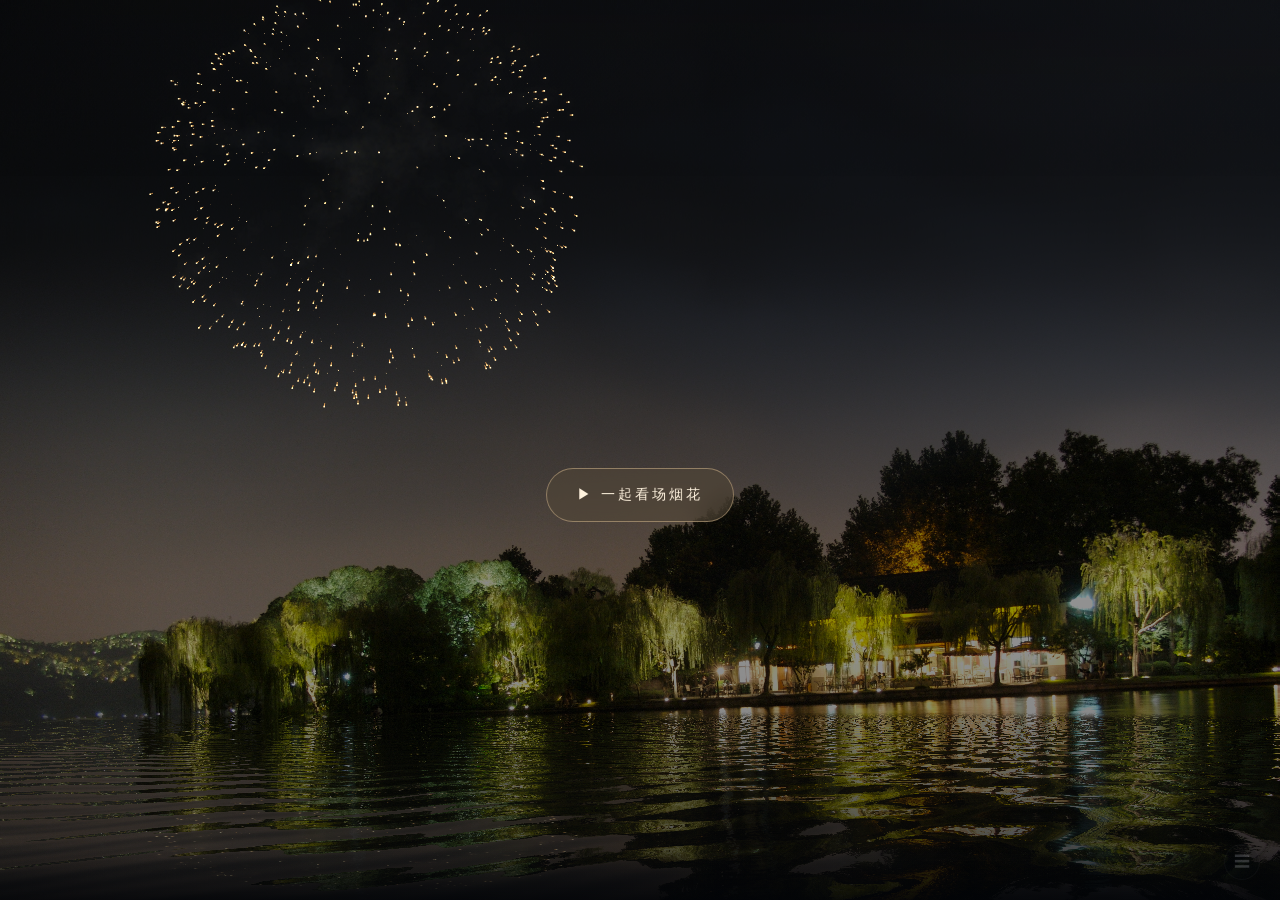
<file: index.html>
<!doctype html><html lang="zh-CN"><head><meta charset="utf-8"><meta name="viewport" content="width=device-width,initial-scale=1,viewport-fit=cover"><meta name="theme-color" content="#020306"><title>焰场 · 沉浸式奇观剧场</title><meta name="description" content="岸边、扁舟、夜航，三段独立配乐、动态实景与烟花演出的沉浸旅程。"><link rel="icon" href="data:image/svg+xml,%3Csvg xmlns='http://www.w3.org/2000/svg' viewBox='0 0 50 50'%3E%3Ctext y='40' font-size='40'%3E🎆%3C/text%3E%3C/svg%3E"><link rel="stylesheet" href="style.css"></head><body>
<canvas id="world" aria-label="烟花节夜景"></canvas><canvas id="stage" aria-label="正在自动演出的沉浸式烟花秀"></canvas><canvas id="foreground" aria-hidden="true"></canvas><div id="shade"></div>
<header class="ui"><div class="brand"><span class="brand-symbol">✳</span><span>焰场<small>WORLDS LIVE</small></span></div><div class="top-controls"><span class="live"><i></i> 三种人生 · 同一片夜空</span><button id="sound" aria-label="开启现场声效" aria-pressed="false"><span>◖))</span> <b>开启现场声效</b></button><button id="fullscreen" aria-label="进入全屏">⛶ <b>大屏模式</b></button><button id="hide" aria-label="隐藏界面">⌄</button></div></header>
<section class="show-title ui"><div class="location" id="location">CHINA · LIUYANG</div><h1 id="title">浏阳 · 万焰齐鸣</h1><p id="subtitle">千发齐射，整片夜空都是主场。</p><div class="tags"><span>动态实景剧场</span><span id="tag">阵列齐射 / 金色瀑布</span></div></section>
<aside id="rotate-hint"><span class="rotate-icon">▱ ↻</span><h2>把天空横过来</h2><p>横屏观看，让整片烟花在眼前展开。</p><button id="rotate-start">横屏入场 · 开启声音</button><button id="portrait-skip">仍以竖屏观看</button></aside><button id="music-start" aria-label="播放音符交响，开启音乐与同步烟花">▶ 一起看场烟花</button><div id="intro-note">点击开启声音 <span>·</span> 从第一音符，完整入场</div>
<footer class="ui"><div class="program-top"><span><i></i> <b id="chapter">开场 · 万焰升空</b></span><span id="clock">00:00 / 01:36</span></div><div class="timeline"><div id="progress"></div><i style="left:35%"></i><i style="left:60%"></i><i style="left:86.67%"></i></div><div class="bottom-panel"><nav aria-label="选择主题"><button class="show active" data-pov="shore" aria-pressed="true"><span class="show-index">01</span><span class="show-name">岸边 · 万花入梦<small>丰富花型 / 远近交响</small></span><span class="show-art gold">✺</span></button><button class="show" data-pov="boat" aria-pressed="false"><span class="show-index">02</span><span class="show-name">扁舟 · 独游星河<small>第一视角 / 水上漫游</small></span><span class="show-art mint">≈</span></button><button class="show" data-pov="flight" aria-pressed="false"><span class="show-index">03</span><span class="show-name">夜航 · 万家灯火<small>城市掠影 / 电子夜曲</small></span><span class="show-art blue">⌁</span></button></nav><div class="playback"><button id="tour" aria-label="自动巡演" aria-pressed="false">↬ <b>单场循环</b></button><button id="pause" aria-label="暂停演出">Ⅱ</button><button id="restart" aria-label="重新播放">↻</button><label><span>画质</span><select id="quality" aria-label="烟花画质"><option value="auto">自动适配</option><option value="ultra">大屏超清</option><option value="balanced">流畅优先</option></select></label></div></div><div class="footnote"><span>当前主题自动循环 · 移开鼠标，沉浸观看</span><span><a href="credits.html" target="_blank" rel="noopener">摄影与音乐来源</a> <em>·</em> F 全屏 / H 隐藏 / 空格暂停</span></div></footer><button id="reveal" aria-label="显示控制界面">☰</button><div id="toast" role="status"></div><script src="symphony.js?v=20261016-music-motion-3"></script><script src="environment-gl.js?v=20261016-music-motion-3"></script><script src="voyage.js"></script><script src="scenes.js?v=20261016-music-motion-3"></script><script src="app.js?v=20261016-music-motion-3"></script></body></html>
</file>
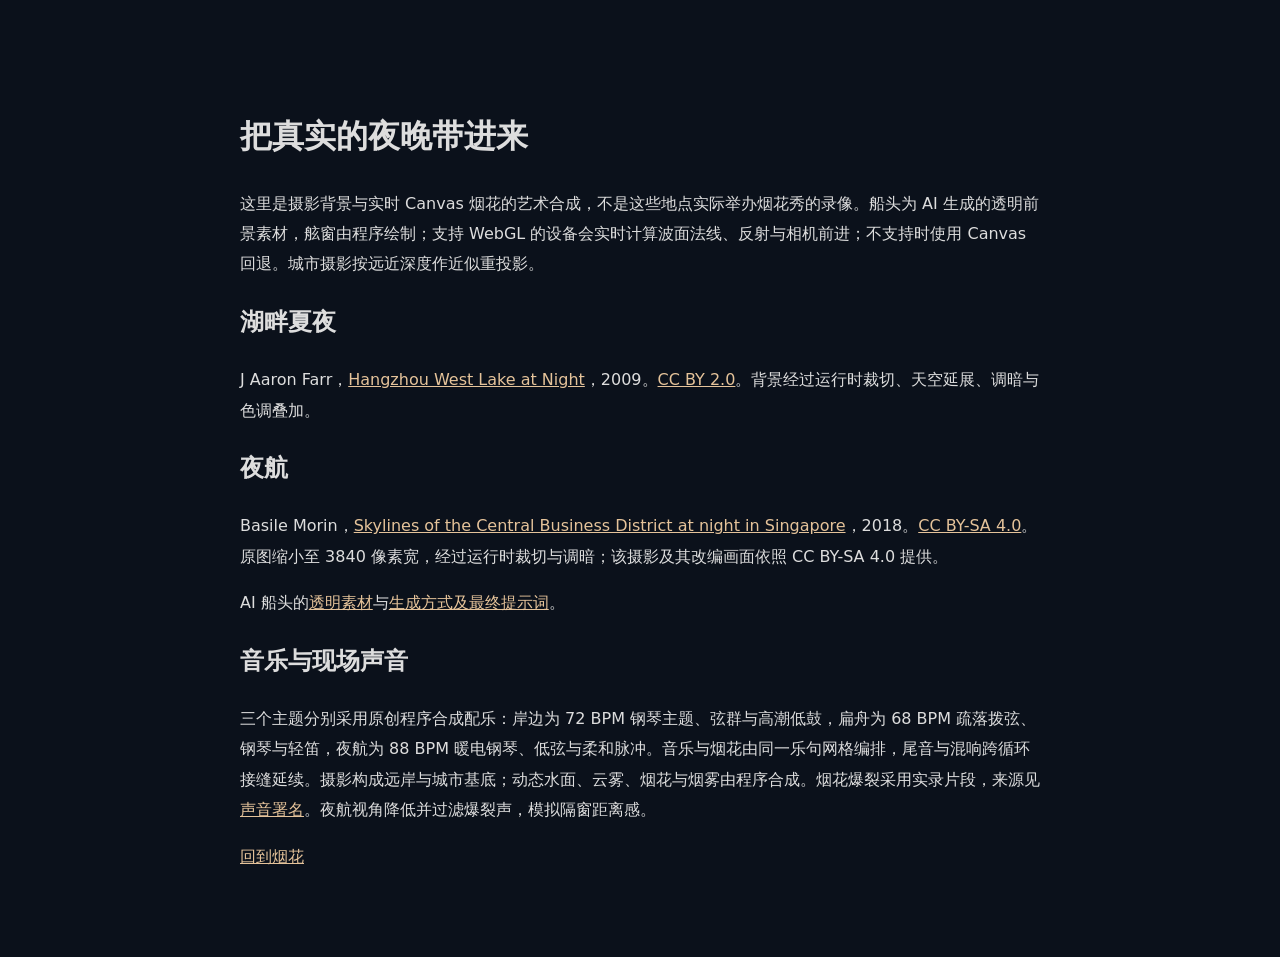
<file: credits.html>
<!doctype html><html lang="zh-CN"><meta charset="utf-8"><meta name="viewport" content="width=device-width,initial-scale=1"><title>焰场 · 摄影与声音来源</title><style>body{background:#0b111b;color:#ddd;font:16px/1.9 system-ui;max-width:800px;margin:60px auto;padding:25px}a{color:#e5c39a}</style><h1>把真实的夜晚带进来</h1><p>这里是摄影背景与实时 Canvas 烟花的艺术合成，不是这些地点实际举办烟花秀的录像。船头为 AI 生成的透明前景素材，舷窗由程序绘制；支持 WebGL 的设备会实时计算波面法线、反射与相机前进；不支持时使用 Canvas 回退。城市摄影按远近深度作近似重投影。</p><h2>湖畔夏夜</h2><p>J Aaron Farr，<a href="https://commons.wikimedia.org/wiki/File:Hangzhou_West_Lake_at_Night.jpg">Hangzhou West Lake at Night</a>，2009。<a href="https://creativecommons.org/licenses/by/2.0/">CC BY 2.0</a>。背景经过运行时裁切、天空延展、调暗与色调叠加。</p><h2>夜航</h2><p>Basile Morin，<a href="https://commons.wikimedia.org/wiki/File:Skylines_of_the_Central_Business_District_at_night_in_Singapore.jpg">Skylines of the Central Business District at night in Singapore</a>，2018。<a href="https://creativecommons.org/licenses/by-sa/4.0/">CC BY-SA 4.0</a>。原图缩小至 3840 像素宽，经过运行时裁切与调暗；该摄影及其改编画面依照 CC BY-SA 4.0 提供。</p><p>AI 船头的<a href="assets/boat.png">透明素材</a>与<a href="generation-notes.txt">生成方式及最终提示词</a>。</p><h2>音乐与现场声音</h2><p>三个主题分别采用原创程序合成配乐：岸边为 72 BPM 钢琴主题、弦群与高潮低鼓，扁舟为 68 BPM 疏落拨弦、钢琴与轻笛，夜航为 88 BPM 暖电钢琴、低弦与柔和脉冲。音乐与烟花由同一乐句网格编排，尾音与混响跨循环接缝延续。摄影构成远岸与城市基底；动态水面、云雾、烟花与烟雾由程序合成。烟花爆裂采用实录片段，来源见 <a href="audio-credits.txt">声音署名</a>。夜航视角降低并过滤爆裂声，模拟隔窗距离感。</p><a href="index.html">回到烟花</a></html>
</file>
<file: style.css>
:root{color-scheme:dark;--accent:#ffc976;--muted:#89909b}*{box-sizing:border-box}html,body{margin:0;width:100%;height:100%;overflow:hidden;background:#020306;color:#fff;font-family:Inter,"PingFang SC","Microsoft YaHei",sans-serif}canvas{position:fixed;inset:0;width:100%;height:100%}#world{z-index:0}#stage{z-index:1}#shade{position:fixed;inset:0;z-index:2;pointer-events:none;background:linear-gradient(180deg,#02030955,transparent 20%,transparent 70%,#020309b0)}button,select{font:inherit;color:inherit;cursor:pointer}button{border:0;background:transparent;transition:background .2s,border-color .2s,opacity .2s}button:hover{background:#ffffff15}button:focus-visible,select:focus-visible{outline:2px solid #ffd38b;outline-offset:5px}.ui{position:fixed;z-index:4;transition:opacity 1s,transform 1s}header{top:0;left:0;right:0;padding:30px 3.3%;display:flex;justify-content:space-between;align-items:center;background:linear-gradient(#02030777,transparent)}.brand{display:flex;gap:12px;align-items:center;font-weight:700;letter-spacing:5px;font-size:25px}.brand-symbol{font-size:40px;line-height:1;color:var(--accent);font-weight:400}.brand small{font-size:8px;letter-spacing:2px;display:block;font-weight:400;margin-top:5px;color:#c3c5ce}.top-controls{display:flex;align-items:center;gap:12px}.top-controls button{background:#09101c80;border:1px solid #ffffff20;border-radius:5px;padding:10px 13px;backdrop-filter:blur(10px);font-size:16px}.top-controls b{font-size:11px;vertical-align:middle;font-weight:400;margin-left:4px}.top-controls #sound{color:#f3d8ad;border-color:#ffd78b40}.top-controls #hide{font-size:19px;padding:7px 13px}.live{font-size:10px;letter-spacing:1px;color:#c5c7cd;margin-right:18px}.live i,.program-top i{display:inline-block;width:5px;height:5px;background:var(--accent);border-radius:50%;box-shadow:0 0 10px #e9b765;margin-right:8px}.show-title{left:3.5%;top:18%;pointer-events:none;text-shadow:0 2px 25px #000}.location{font-size:9px;letter-spacing:4px;color:var(--accent)}h1{font-size:clamp(24px,2.8vw,45px);font-weight:600;letter-spacing:2px;margin:14px 0 12px}.show-title p{font-size:11px;letter-spacing:1px;color:#b8bcc6;margin:0}.tags{display:flex;gap:8px;margin-top:19px}.tags span{font-size:8px;letter-spacing:1px;padding:6px 8px;border:1px solid #ffffff20;background:#0c142255;color:#c4c6cd;border-radius:2px}#intro-note{position:fixed;z-index:4;top:48%;left:50%;transform:translateX(-50%);color:#e4d2b4;font-size:12px;letter-spacing:2px;text-shadow:0 2px 10px #000;white-space:nowrap;transition:opacity 1s;pointer-events:none}#intro-note span{margin:0 10px;color:#777}footer{bottom:0;left:0;right:0;padding:20px 3.5% 17px;background:linear-gradient(transparent,#02040acf 40%)}.program-top{display:flex;align-items:center;justify-content:space-between;font-size:9px;letter-spacing:1px;margin-bottom:11px;color:#b8bdc7}.program-top b{font-weight:400}.program-top #clock{font-variant-numeric:tabular-nums;letter-spacing:2px;color:#828a9a}.timeline{position:relative;height:2px;background:#ffffff20;margin-bottom:22px}.timeline #progress{height:100%;width:0;background:var(--accent);box-shadow:0 0 10px #ffcf8560}.timeline>i{position:absolute;top:-1px;height:4px;width:1px;background:#b4b8c9}.bottom-panel{display:flex;align-items:center;justify-content:space-between;gap:25px}nav{display:flex;gap:10px;flex:1;max-width:930px}.show{position:relative;display:flex;align-items:center;gap:16px;text-align:left;border:1px solid #ffffff20;background:#11172080;backdrop-filter:blur(18px);border-radius:6px;padding:15px 19px;min-height:76px;flex:1;overflow:hidden}.show.active{background:linear-gradient(110deg,#9f794a30,#12182185);border-color:#f5c77880}.show-index{font-size:9px;color:#9297a2;align-self:start;margin-top:2px;font-variant-numeric:tabular-nums}.show.active .show-index{color:#f4cf96}.show-name{font-size:13px;letter-spacing:1px;z-index:1;white-space:nowrap}.show-name small{display:block;font-size:7px;color:#9097a4;letter-spacing:1.6px;margin-top:8px}.show-art{position:absolute;font-size:84px;font-weight:100;right:18px;top:-8px;opacity:.14;text-shadow:0 0 20px currentColor}.gold{color:#ffd69d}.pink{color:#ff91b9}.blue{color:#a0cfff}.playing{margin-left:auto;align-items:center;gap:2px;display:none;height:14px;z-index:2}.active .playing{display:flex}.playing i{height:10px;width:2px;background:#f5cc90;animation:eq .7s infinite alternate}.playing i:nth-child(2){animation-delay:-.5s;height:14px}.playing i:nth-child(3){animation-delay:-.2s;height:6px}@keyframes eq{to{height:3px}}.playback{display:flex;align-items:center;gap:12px}.playback button{font-size:20px;border:1px solid #ffffff26;border-radius:50%;height:36px;width:36px}.playback label{display:flex;flex-direction:column;gap:8px;font-size:8px;color:#8791a0;margin-left:5px}.playback select{font-size:10px;border:0;background:#0b101a;color:#c4cad4;padding:4px}.footnote{display:flex;justify-content:space-between;margin-top:19px;font-size:8px;color:#747d8d;letter-spacing:1px}.footnote em{font-style:normal;margin:0 10px}body.cinema .ui{opacity:0;pointer-events:none}body.cinema header{transform:translateY(-15px)}body.cinema footer{transform:translateY(20px)}body.cinema{cursor:none}body.cinema #intro-note{opacity:0}#reveal{position:fixed;bottom:20px;right:20px;z-index:6;width:36px;height:36px;border:1px solid #ffffff20;border-radius:50%;background:#07101b77;color:#c8cedb;opacity:0;pointer-events:none}body.cinema #reveal{opacity:.22;pointer-events:auto}#reveal:hover{opacity:1}#toast{position:fixed;top:110px;left:50%;transform:translateX(-50%);z-index:10;border-radius:6px;background:#111b2de0;padding:12px 20px;color:#ead3b2;font-size:12px;opacity:0;transition:opacity .3s;pointer-events:none}.paused .playing i{animation-play-state:paused}@media(min-width:2000px){header{padding-top:45px}.show-title{top:15%}.show{min-height:100px}.show-name{font-size:18px}nav{max-width:1300px}footer{padding-bottom:35px}.footnote,.program-top{font-size:12px}}@media(max-width:900px){.live{display:none}.show{gap:8px;padding:13px 10px}.show-name{font-size:11px}.show-name small{font-size:6px}.playback{gap:5px}.playback label{display:none}.bottom-panel{gap:12px}nav{gap:7px}.footnote span:last-child{font-size:7px}.show-title{top:16%}}@media(max-width:600px){header{padding:22px 5%}.brand{font-size:20px;gap:7px}.brand-symbol{font-size:30px}.brand small{font-size:6px}.top-controls{gap:6px}.top-controls button{padding:8px}.top-controls b{display:none}.top-controls #sound b{display:inline;font-size:9px;margin:0}.show-title{left:5%;top:17%}h1{font-size:25px}.show-title p{font-size:9px}.tags{display:none}.location{font-size:7px}.show-title{max-width:70%}footer{padding:15px 4%}.timeline{margin-bottom:14px}.show{padding:12px 8px;min-height:67px;gap:7px}.show-index{font-size:7px}.show-name{font-size:10px;letter-spacing:0}.show-name small{font-size:5px;letter-spacing:.5px}.show-art{font-size:60px;right:0;top:4px}.playing{display:none!important}.playback{display:none}.footnote{font-size:7px;letter-spacing:0}.footnote span:last-child{max-width:45%;line-height:1.6;text-align:right}.footnote em{display:none}#intro-note{font-size:9px;letter-spacing:1px;width:100%;text-align:center}.top-controls #hide{display:none}}

/* Seven worlds: a single filmstrip, no configuration before viewing. */
.bottom-panel{display:block}nav{display:grid;grid-template-columns:repeat(7,minmax(0,1fr));max-width:none;width:100%;gap:8px}.show{min-width:0;gap:8px;padding:15px 11px}.show-index{font-size:8px}.show-name{font-size:11px;letter-spacing:.4px}.show-name small{font-size:6px;letter-spacing:1px}.show-art{right:5px;font-size:70px}.playing{position:absolute;right:8px;bottom:13px}.mint{color:#83ffcf}.violet{color:#be8bff}.playback{position:absolute;top:8px;right:3.5%;gap:8px}.playback button{width:27px;height:27px;font-size:15px}.playback label{flex-direction:row;align-items:center}.playback label>span{display:none}.playback #tour{border-radius:5px;width:auto;font-size:15px;padding:0 10px;border-color:#ffffff30;color:#bbc5d4}.playback #tour[aria-pressed=true]{color:var(--accent);border-color:#b9a9d277}.playback #tour b{font-size:9px;font-weight:400}.program-top{padding-right:330px;min-height:21px;align-items:center}.timeline{margin-top:4px}.show-title{top:15%}.show-title h1{font-size:clamp(22px,2.6vw,43px)}
@media(max-width:1050px){nav{display:flex;overflow-x:auto;scrollbar-width:thin;scrollbar-color:#5c5269 transparent;padding-bottom:6px}.show{min-width:148px;flex:1}.playback label{display:none}.program-top{padding-right:220px}}
@media(max-width:600px){.playback{display:flex;top:7px}.playback #restart{display:none}.playback #tour b{font-size:8px}.playback #tour{padding:0 7px}.program-top{padding-right:140px;font-size:8px}.program-top #clock{font-size:7px;letter-spacing:0}.show{min-width:126px;min-height:65px;padding:11px 8px}.show-name{font-size:10px}.show-name small{font-size:6px}.show-title h1{font-size:23px}.show-title{top:15%;max-width:90%}.footnote>span:last-child{display:none}.footnote{justify-content:center}.top-controls #sound b{display:none}}

/* Eight curated shows. */
@media(min-width:1051px){nav{grid-template-columns:repeat(8,minmax(0,1fr))}.show{padding-left:9px;padding-right:7px}.show-index{font-size:7px}.show-name{font-size:10px}}

#music-start{display:none;position:fixed;z-index:7;left:50%;top:55%;transform:translate(-50%,-50%);padding:17px 30px;border:1px solid #b9c9ff77;border-radius:40px;background:linear-gradient(115deg,#637acf66,#bc71a344);box-shadow:0 0 45px #8a9aff20;backdrop-filter:blur(14px);color:#f2f0ff;letter-spacing:3px;font-size:14px;cursor:pointer}.symphony:not(.sound-on) #music-start{display:block}.symphony:not(.sound-on){cursor:default}#music-start:hover{background:#778be777;box-shadow:0 0 55px #8a9aff40}#music-start:disabled{opacity:.6;cursor:wait}
/* The viewpoint belongs to the audience, not the show controls. */
#foreground{z-index:2;pointer-events:none}.viewpoints{top:34%;left:3.5%;display:none;gap:7px;align-items:center}.symphony .viewpoints{display:flex}.viewpoints button{border:1px solid #e5c39a44;padding:9px 13px;border-radius:30px;background:#0b111bc0;color:#c7c7c9;font-size:10px;backdrop-filter:blur(10px)}.viewpoints button[aria-pressed=true]{color:#ffe3bb;border-color:#e5c39a99;background:#5d49344d}.viewpoints a{color:#b8b3aa;font-size:9px;margin-left:8px}#music-start{background:#594b3966;border-color:#d3b78d88;color:#fff3df;box-shadow:none}#rotate-hint{display:none;position:fixed;inset:0;z-index:20;background:#050a13f5;align-items:center;justify-content:center;flex-direction:column;text-align:center;padding:30px}#rotate-hint h2{font-size:25px;font-weight:500;letter-spacing:3px}#rotate-hint p{color:#acb2be;font-size:12px;line-height:1.8}.rotate-icon{font-size:60px;color:#e5c39a}#rotate-start{border:1px solid #e5c39a77;border-radius:25px;padding:14px 23px;margin-top:28px;font-size:13px;color:#f5dfbd}#portrait-skip{font-size:11px;color:#9299a5;margin-top:18px;padding:12px}body.cinema #rotate-hint{cursor:default}
@media(max-width:700px) and (orientation:portrait){body:not(.portrait-accepted) #rotate-hint{display:flex}.viewpoints{left:5%;top:32%;flex-wrap:wrap;right:5%}.viewpoints button{padding:8px 10px;font-size:9px}.viewpoints a{width:100%;margin-top:3px}.show-title p{line-height:1.6}}
@media(max-height:550px) and (orientation:landscape){header{padding:12px 3.5%}.brand{font-size:18px}.brand-symbol{font-size:27px}.brand small,.live,.tags,.footnote{display:none}.top-controls button{padding:5px 9px}.show-title{top:20%}.show-title h1{font-size:22px;margin:7px 0}.show-title p{font-size:9px}.viewpoints{top:40%}.viewpoints button{padding:7px 10px;font-size:9px}footer{padding:10px 3.5% 8px}.show{min-height:45px;padding:8px 10px}.show-name small{display:none}.timeline{margin-bottom:9px}.program-top{margin-bottom:4px}.playback{top:3px}#music-start{top:60%;padding:12px 24px;font-size:12px}#intro-note{top:51%;font-size:9px}.show-art{font-size:50px}#toast{top:60px}}
/* Three destinations, each with its own journey. */
nav{display:grid!important;grid-template-columns:repeat(3,minmax(0,1fr))!important;max-width:100%;gap:14px;overflow:visible}.show{min-width:0;min-height:75px;padding:15px 22px;gap:15px}.show-name{font-size:15px;letter-spacing:2px}.show-name small{font-size:9px;letter-spacing:1px;color:#b5ad9f}.show-index{font-size:10px}.show[aria-pressed=true]{border-color:#d9bb8b99;background:linear-gradient(110deg,#88683a44,#121821aa)}.footnote a{color:#a39c91;text-decoration:none}.show-title{top:17%}.show-title h1{font-weight:400;letter-spacing:4px}.tags{margin-top:15px}.timeline{margin-bottom:16px}
@media(max-width:700px){nav{gap:7px}.show{padding:10px 8px;min-height:60px;gap:5px}.show-name{font-size:11px;letter-spacing:0}.show-name small{font-size:7px;letter-spacing:0}.show-index{font-size:7px}.show-art{opacity:.1}}
@media(max-height:550px) and (orientation:landscape){.show{min-height:43px;padding:8px 16px}.show-name{font-size:12px}.show-title{top:23%}.show-title p{max-width:350px}.tags{display:none}.show-name small{display:inline;margin-left:12px;font-size:8px}.show-art{font-size:46px}}

#environment-gl{z-index:1;pointer-events:none}#stage{z-index:2}#foreground{z-index:3}#shade{z-index:3}body.cinema #shade{opacity:.25}
</file>
